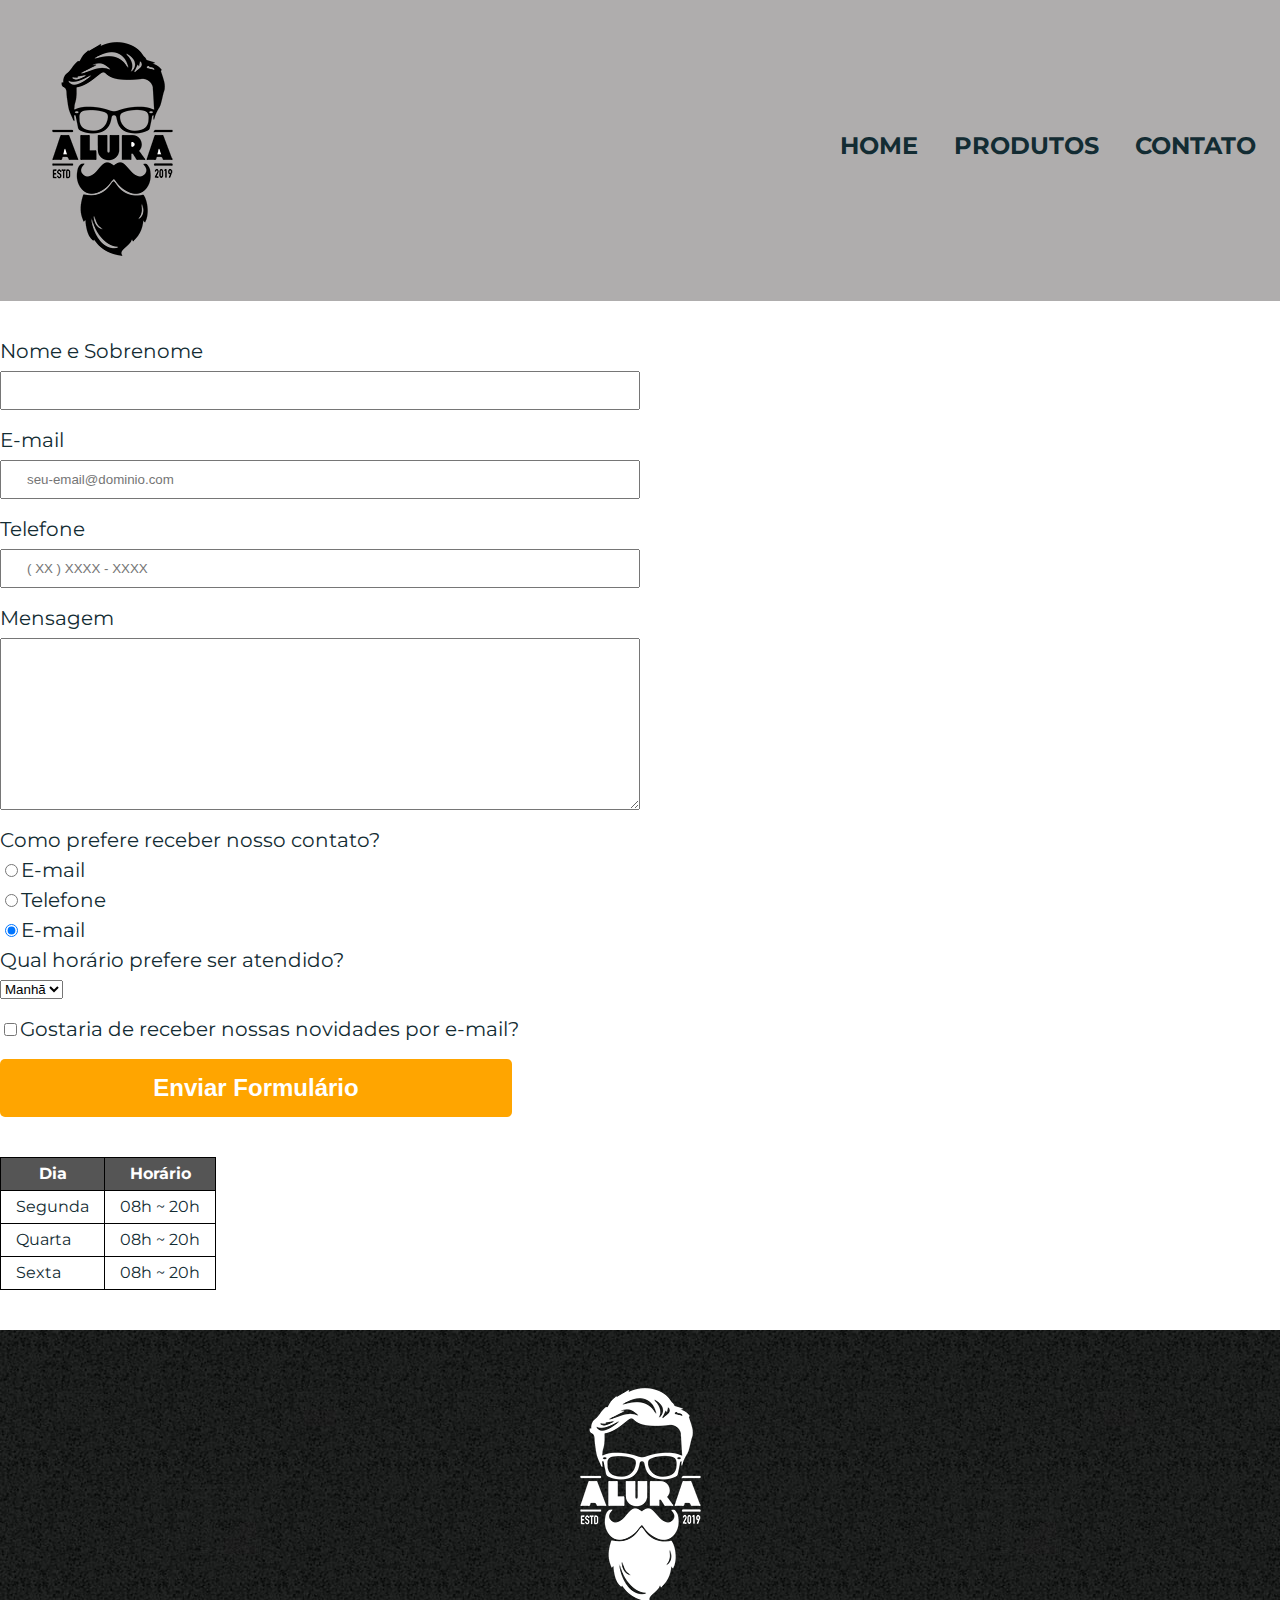
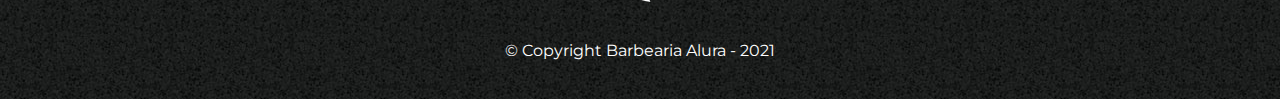
<file: contato.html>
<!DOCTYPE html>
<html lang="en">
    <head>
        <meta charset="UTF-8">
        <meta name="viewport" content="width=device-width, initial-scale=1.0">
        <title>Contato</title>
        <link rel="stylesheet" href="reset.css"> 
        <link rel="stylesheet" href="style.css">
          

    </head>

    <body>
        <header>
            <div class="caixa">
                <h1><img src="./imagens/logo.png" alt="Logo da Barbearia Alura"></h1>
                <nav>
                    <ul>
                        <li><a href="index.html">Home</a></li>
                        <li><a href="produtos.html">Produtos</a></li>
                        <li><a href="contato.html">Contato</a></li>
                    </ul>
                </nav>
            </div>
        </header>

        <main>
            <form>
                <label for="nome-sobrenome">Nome e Sobrenome</label>
                <input type="text" id="nome-sobrenome" class="input-padrao" required>

                <label for="email">E-mail</label>
                <input type="email" id="email" class="input-padrao" required placeholder="seu-email@dominio.com">

                <label for="tel">Telefone</label>
                <input type="tel" id="tel" class="input-padrao" required placeholder="( XX ) XXXX - XXXX">

                <label for="mensagem">Mensagem</label>
                <textarea cols="50" rows="10" id="mensagem" class="input-padrao" required></textarea>
            
                <fieldset>
                    <legend>Como prefere receber nosso contato?</legend>
                    <label for="radio-email"><input type="radio" name="contato" value="email" id="radio-email">E-mail</label>
                    
                    <label for="radio-telefone"><input type="radio" name="contato" value="telefone" id="radio-telefone">Telefone</label>
                    
                    <label for="radio-whatsapp"><input type="radio" name="contato" value="whatsapp" id="radio-whatsapp" checked>E-mail</label>
                </fieldset>

                <fieldset>
                    <legend>Qual horário prefere ser atendido?</legend>
                    <select>
                        <option>Manhã</option>
                        <option>Tarde</option>
                        <option>Noite</option>
                    </select>
                </fieldset>

                <label class="checkbox"><input type="checkbox">Gostaria de receber nossas novidades por e-mail?</label>


                <input type="submit" value="Enviar Formulário" class="enviar">
            </form>

            <table>
                <thead>
                    <tr>
                        <th>Dia</th>
                        <th>Horário</th>
                    </tr>
                </thead>
                <tbody>
                    <tr>
                        <td>Segunda</td>
                        <td>08h ~ 20h</td>
                    </tr>
                    <tr>
                        <td>Quarta</td>
                        <td>08h ~ 20h</td>
                    </tr>
                    <tr>
                        <td>Sexta</td>
                        <td>08h ~ 20h</td>
                    </tr>
                </tbody>
            </table>

        </main>


        <footer>
            <img src="./imagens/logo-branco.png" alt="Logo da Barbearia Alura">
            <p class="copyright">&copy; Copyright Barbearia Alura - 2021</p>
        </footer>
    </body>

</html>
</file>
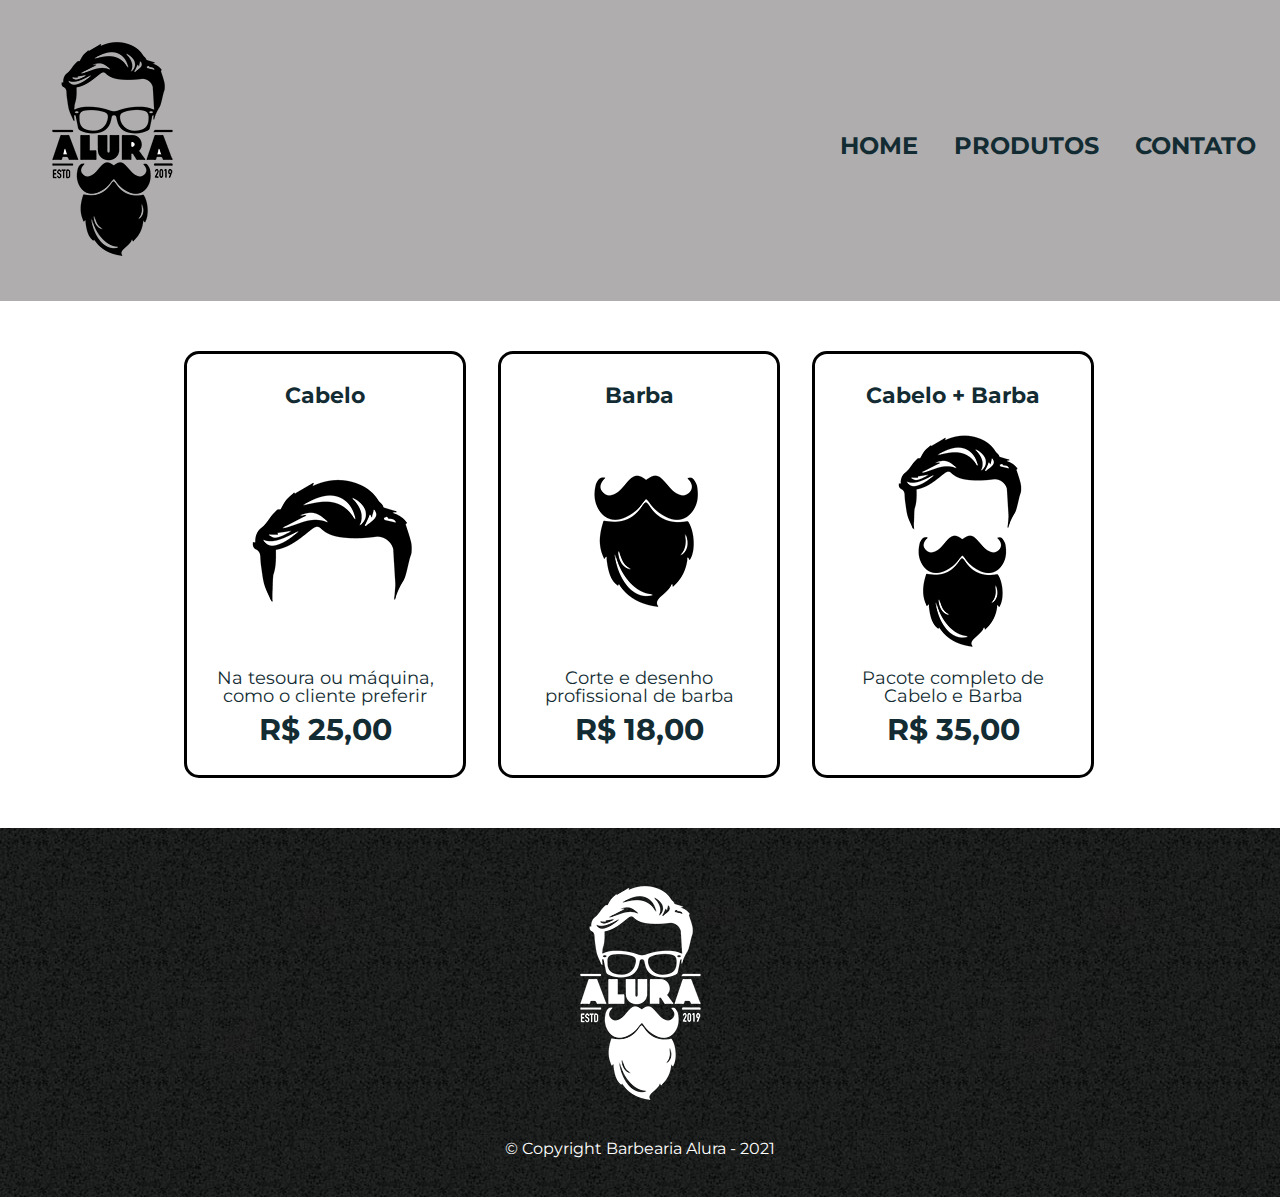
<file: produtos.html>
<!DOCTYPE html>
<html lang="en">
    <head>
        <meta charset="UTF-8">
        <meta name="viewport" content="width=device-width, initial-scale=1.0">
        <title>Produtos</title>
        <link rel="stylesheet" href="reset.css"> 
        <link rel="stylesheet" href="style.css">
          

    </head>

    <body>
        <header>
            <div class="caixa">
                <h1><img src="./imagens/logo.png"></h1>
                <nav>
                    <ul>
                        <li><a href="index.html">Home</a></li>
                        <li><a href="produtos.html">Produtos</a></li>
                        <li><a href="contato.html">Contato</a></li>
                    </ul>
                </nav>
            </div>
        </header>

        <main>
            <ul class="produtos">
                <li>
                    <h2>Cabelo</h2>
                    <img src="./imagens/cabelo.jpg">
                    <p class="descricao-produto">Na tesoura ou máquina, como o cliente preferir</p>
                    <p class="preco-produto">R$ 25,00</p>
                </li>
                <li>
                    <h2>Barba</h2>
                    <img src="./imagens/barba.jpg">
                    <p class="descricao-produto">Corte e desenho profissional de barba</p>
                    <p class="preco-produto">R$ 18,00</p>
                </li>
                <li>
                    <h2>Cabelo + Barba</h2>
                    <img src="./imagens/cabelo+barba.jpg">
                    <p class="descricao-produto">Pacote completo de Cabelo e Barba</p>
                    <p class="preco-produto">R$ 35,00</p>
                </li>
            </ul>
        </main>

        <footer>
            <img src="./imagens/logo-branco.png">
            <p class="copyright">&copy; Copyright Barbearia Alura - 2021</p>
        </footer>
    </body>

</html>
</file>
<file: style.css>
@import url('https://fonts.googleapis.com/css2?family=Montserrat:wght@300&display=swap');

/*font-family: 'Montserrat', sans-serif;*/

*{
    box-sizing: border-box;

}

body {
    font-family: "Montserrat", sans-serif;
    color: #132c33;
    margin: 0;
}

header{
    background-color: #afadad;
    padding: 1.5rem;
}

.caixa{
    position: relative;
    margin: 0 auto;
    width: 940px;
}

nav{
    position: absolute;
    top: 110px;
    right: 0;
}

nav li {
    
    display: inline;
    margin: 0 0 0 2rem;
    
    
}
nav li a{
    text-transform: uppercase;
    text-decoration: none;
    color: #132c33;
    font-weight: bold;
    font-size: 1.5rem;
}

nav a:hover{
    color: #c39839;
    text-decoration: underline;
    transition: 0.6s;
}

.produtos{
    padding: 50px 0;
    width: 940px;
    margin: 0 auto;
}

.produtos li{
    display: inline-block;
    text-align: center;
    width: 30%;
    vertical-align: top;
    margin: 0 1.5%;
    padding: 30px 20px;
    border: solid 3px black;
    border-radius: 15px;
    box-sizing: border-box;
}

.produtos li:hover{
    border-color: #c39839;
}

.produtos li:active{
    border-color: #39c34b;
}

.produtos li:hover h2{
    color: #c39839;
    text-decoration: underline;
}

.produtos h2{
    font-size: 1.4rem;
    font-weight: bold;
    margin-bottom: 10px;
}
.descricao-produto{
    font-size:  1.1rem;
}

.produtos li:hover .preco-produto{
    font-size: 1.4rem;
    font-weight: bold;
    margin-bottom: 10px;
}

.preco-produto{
    font-size: 1.9rem;
    font-weight: bold;
    margin-top: 10px;

}

footer {

    text-align: center;
    background-image: url(./imagens/bg.jpg);
    padding: 40px;
}

.copyright{
    color: white;
    font-size: 0.9 rem;
    margin-top: 20px;;
}


form{
    margin: 40px 0;


}

form label, form legend{
    font-size: 20px;
    margin: 0px 0 10px;
    display: block;

}

.input-padrao {
    margin: 0px 0 20px;
    display: block;
    padding: 10px 25px;
    width: 50%;
}

.checkbox{
    margin: 20px 0;
}

.enviar{
    background-color: orange;
    color: white;
    font-weight: bold;
    border: none;
    border-radius: 5px;
    font-size: 1.5rem;
    width: 40%;
    padding: 15px 0;
    cursor: pointer;
}

.enviar:hover{
    background-color: rgb(180, 104, 12);
    transition: 1s;
    transform: scale(1.2);
    
}

table{
    margin: 20px 0 40px;
}

thead{
    background-color: #555555;
    color: white;
    font-weight: bold;
}

td, th{
    border: 1px solid black;
    padding: 8px 15px;
}



/* css da página inicial */


.caixa{
    width: 100%;
}

.banner{
    width: 100%;
}



.titulo-principal{
    text-align: center;
    font-size: 2rem;
    margin: 0 0 1rem;
    font-weight: bold;
    clear: left;

}


.principal{
    padding: 3rem;
    background-color: #fefefe;
    width: 940px;
    margin: 0 auto;
}

.principal p{
    margin: 0 0 1rem;
}


.utensilios{
    width: 120px;
    float: left;
    margin: 0 20px 20px 0;
}

.principal strong {
    font-weight: bold;
}

.principal em {
    font-style: italic;
}

.mapa{
    padding: 3rem 0 1rem;
    background: linear-gradient(#fefefe, #6d6c6c);
    margin: 0 auto;
}

.mapa-conteudo{
    width: 940px;
    margin: 0 auto;
}

.mapa p{
    margin: 0 0 2rem;
    text-align: center;
}

.beneficios{
    padding:1rem 0;
    background-color: #6d6c6c;

    margin: 0 auto;

}

.conteudo-beneficios{
    width: 940px;
    margin: 0 auto;

}

.lista-beneficios{
    width: 40%;
    display: inline-block;
    vertical-align: top;
}

.itens:before{
    content: "★  ";
    padding-left: 1rem;
}
.itens{
    line-height: 1.5rem;
}

.itens:first-child{
    font-weight: bold;
}

.img-beneficios{
    width: 60%;
    opacity: 1;
    box-shadow: 10px 10px 10px #000000;

}

.img-beneficios:hover{
    transition: 0.5s;
    opacity: 0.3;

}



.video{
    width: 560px;
    margin: 2rem auto;
}


@media screen and (max-width: 480px){
    .caixa, .principal, .conteudo-beneficios, .mapa-conteudo, .video{
        width: auto;
    }

    h1{
        text-align: center;
    }

    nav{
        position: static;
    }

    .lista-beneficios, .img-beneficios{
        width: 100%;
    }

    .produtos{
        width: 100%;
    }

    .produtos img{
        display: none;
    }

    .produtos li{
        width: 100%;
        display: block;
        margin: 10px auto;
        text-align: center;
        
    }
}
</file>
